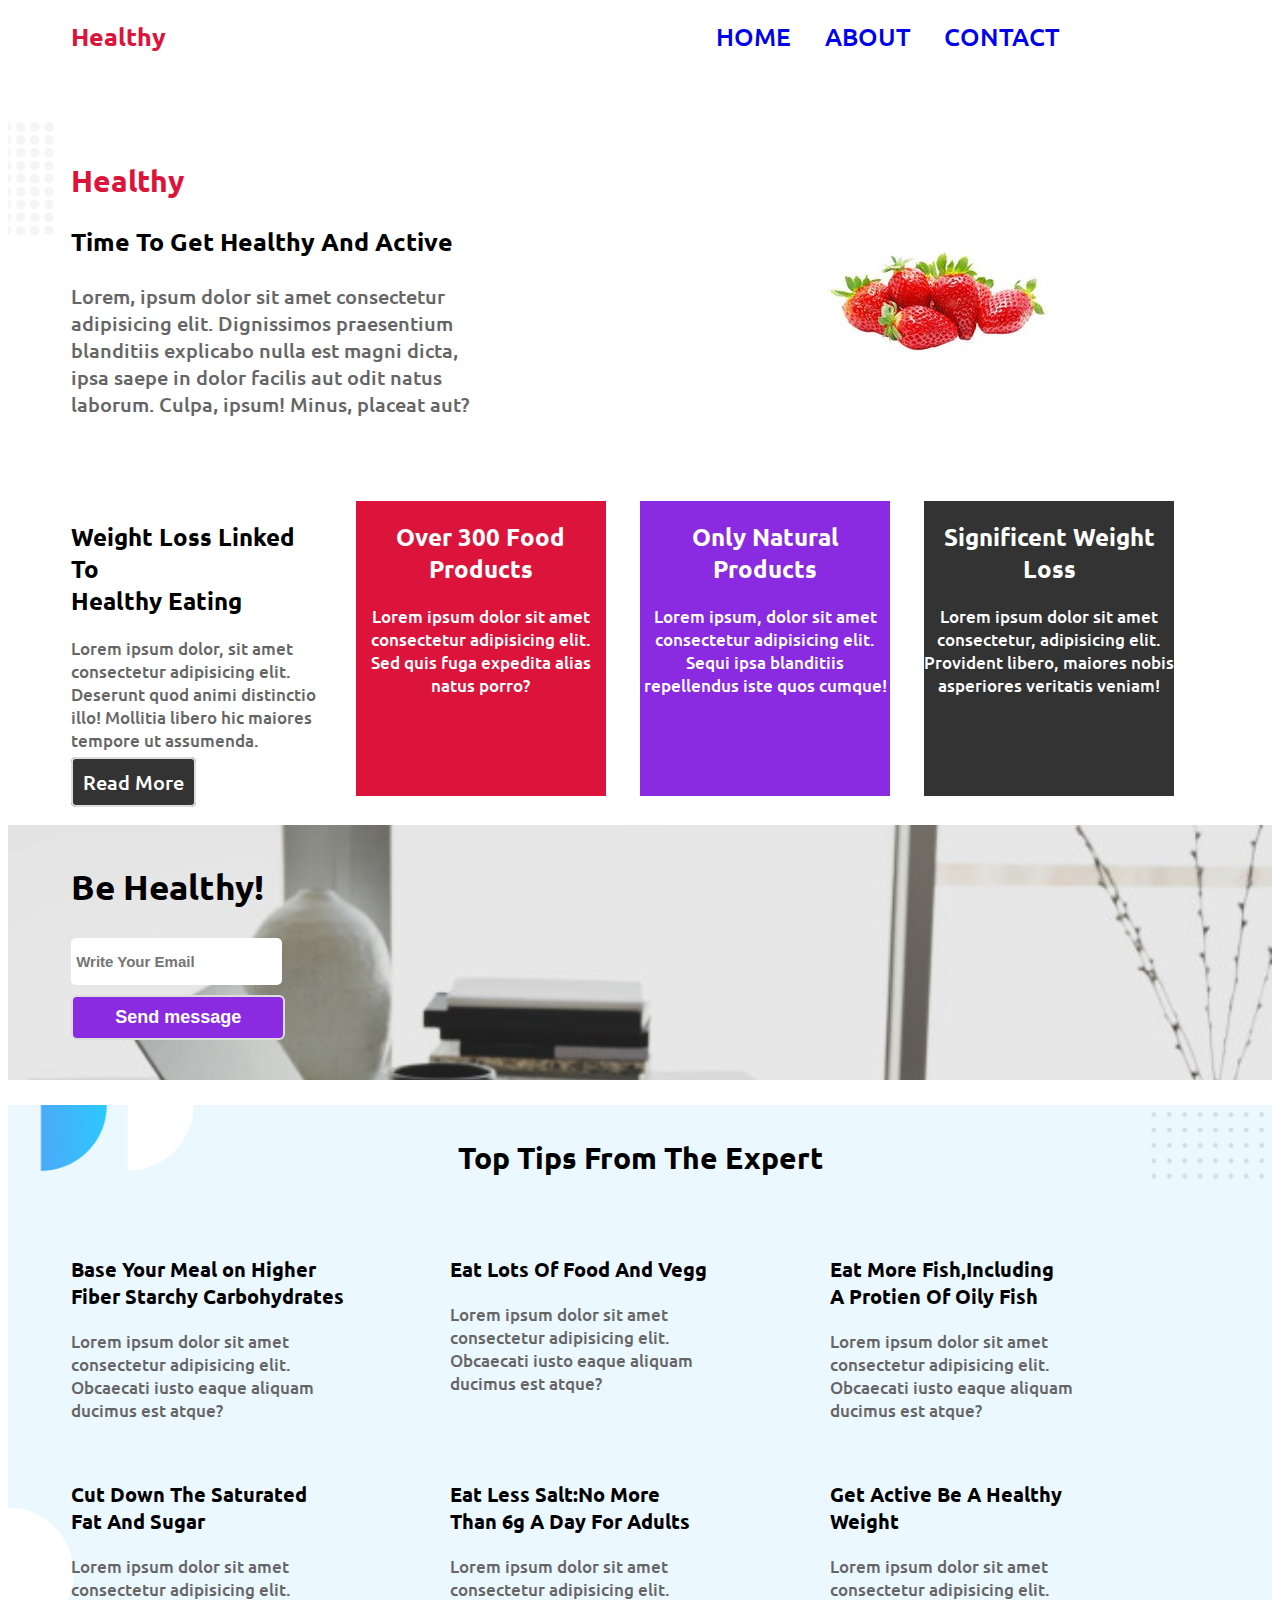
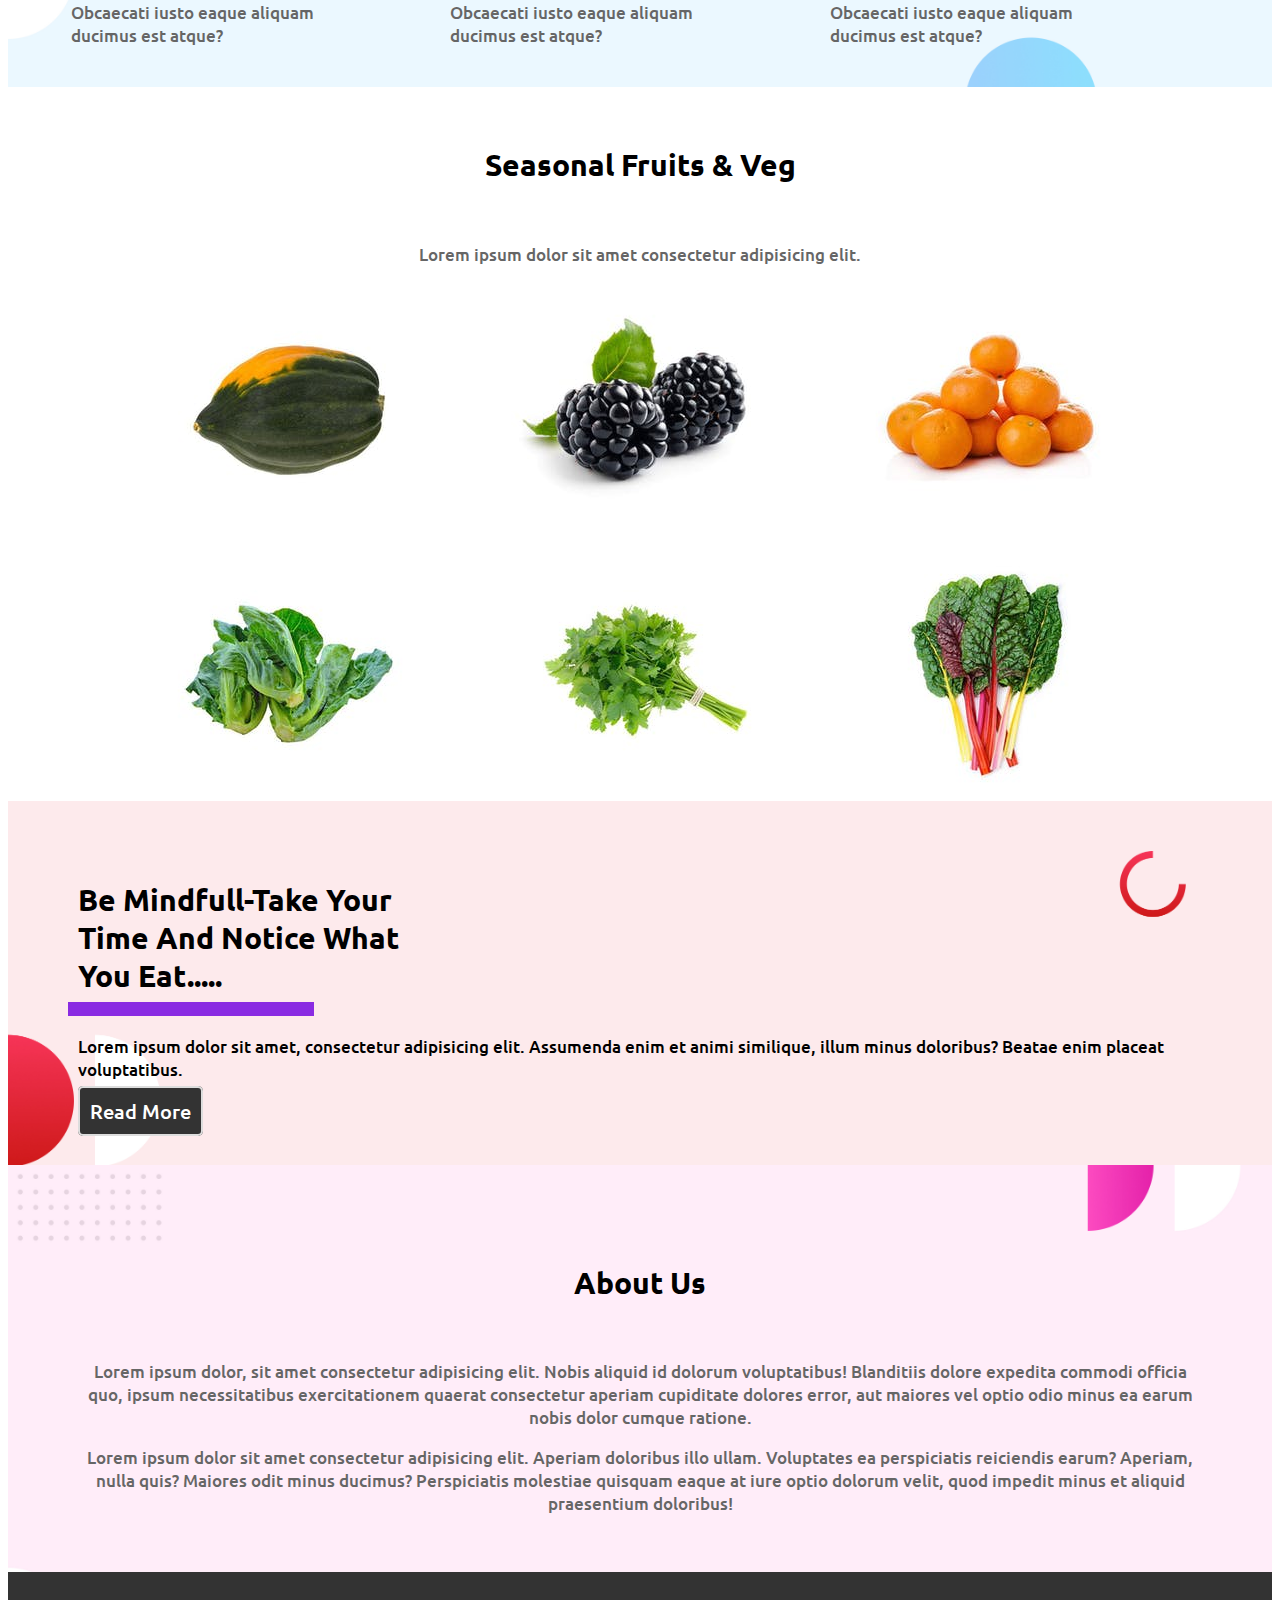
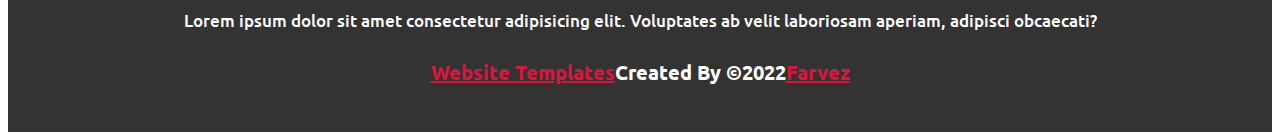
<file: index.html>
<!DOCTYPE html>
<html lang="en">
<head>
    <meta charset="UTF-8">
    <meta http-equiv="X-UA-Compatible" content="IE=edge">
    <meta name="viewport" content="width=device-width, initial-scale=1.0">
    <title>Healthy</title>
    <link rel="stylesheet" href="style.css">
</head>
<body>
    <header id="bgimage">
        <section class="menu">
            <div>
                <a class="logo" href="">Healthy</a>
            </div>
            <div>
                <nav>
                    <a href="#HOME">HOME</a>
                    <a href="#ABOUT">ABOUT</a>
                    <a href="#CONTACT">CONTACT</a>
                </nav>
            </div>
        </section>
        <section class="HOME" id="HOME">
             <div class="first-half">
                <h1>Healthy</h1>
                <h3>Time To Get Healthy And Active</h3>
                <p>Lorem, ipsum dolor sit amet consectetur<br>
                  adipisicing elit. Dignissimos praesentium<br>
                  blanditiis explicabo nulla est magni dicta,<br>
                  ipsa saepe in dolor facilis aut odit natus <br>
                  laborum. Culpa, ipsum! Minus, placeat aut?</p>
            </div>
              
            <div class="HOMEImg">
                <img src="image/Strawberries-9-25oz.jpg" alt="">
            </div>
            
        </section>
    </header>

    <!-- first-section start -->
    <section class="first-section">
        <div class="first-grid">
            <h2>Weight Loss Linked To<br>Healthy Eating </h2>
            <p>Lorem ipsum dolor, sit amet consectetur adipisicing elit. Deserunt quod animi distinctio illo! Mollitia libero hic maiores tempore ut assumenda.</p>
            <a class="btn" href="">Read More</a>
        </div>
        <div class="first1-grid">
            <h2>Over 300 Food<br>Products</h2>
            <p>Lorem ipsum dolor sit amet consectetur adipisicing elit. Sed quis fuga expedita alias natus porro?</p>
        </div>
        <div class="first2-grid">
            <h2>Only Natural<br>Products</h2>
            <p>Lorem ipsum, dolor sit amet consectetur adipisicing elit. Sequi ipsa blanditiis repellendus iste quos cumque!</p>
        </div>
        <div class="first3-grid">
            <h2>Significent Weight Loss</h2>
            <p>Lorem ipsum dolor sit amet consectetur, adipisicing elit. Provident libero, maiores nobis asperiores veritatis veniam!</p>
        </div>
    </section>
    <!-- first-section end -->

    <!-- CONTACT-section start -->
    <section class="CONTACT" id="CONTACT">
        <div class="secTitle">
            <h2>Be Healthy!</h2>
         </div>
         <div class="contactForm">
             <form action="#">
                 <div class="field email">
                     <input type="email" placeholder="Write Your Email" required>
                 </div>
                 <div class="button">
                     <button type="submit">Send message</button>
                 </div>
             </form>
         </div>
    </section>

    <!-- CONTACT-section end -->

    <!-- third-section start -->
    <section class="third-section">
        <div class="sectitle">
            <h2>Top Tips From The Expert</h2>
        </div>
        <div class="top">
            <div class="Top-tips">
                <h3>Base Your Meal on Higher<br>Fiber Starchy Carbohydrates</h3>
                <p>Lorem ipsum dolor sit amet consectetur adipisicing elit. Obcaecati iusto eaque aliquam ducimus est atque?</p>
            </div>
            <div class="Top-tips">
                <h3>Eat Lots Of Food And Vegg</h3>
                <p>Lorem ipsum dolor sit amet consectetur adipisicing elit. Obcaecati iusto eaque aliquam ducimus est atque?</p>
            </div>
            <div class="Top-tips">
                <h3>Eat More Fish,Including<br>A Protien Of Oily Fish</h3>
                <p>Lorem ipsum dolor sit amet consectetur adipisicing elit. Obcaecati iusto eaque aliquam ducimus est atque?</p>
            </div>
            <div class="Top-tips">
                <h3>Cut Down The Saturated<br>Fat And Sugar</h3>
                <p>Lorem ipsum dolor sit amet consectetur adipisicing elit. Obcaecati iusto eaque aliquam ducimus est atque?</p>
            </div>
            <div class="Top-tips">
                <h3>Eat Less Salt:No More<br>Than 6g A Day For Adults</h3>
                <p>Lorem ipsum dolor sit amet consectetur adipisicing elit. Obcaecati iusto eaque aliquam ducimus est atque?</p>
            </div>
            <div class="Top-tips">
                <h3>Get Active Be A Healthy Weight</h3>
                <p>Lorem ipsum dolor sit amet consectetur adipisicing elit. Obcaecati iusto eaque aliquam ducimus est atque?</p>
            </div>
        </div>
    </section>
    <!-- third-section end -->

    <!-- fourth-section start -->
    <section class="fourth-section">
        <div class="sectitle">
            <h2>Seasonal Fruits & Veg</h2>
            <p>Lorem ipsum dolor sit amet consectetur adipisicing elit.</p>
        </div>
        <div class="frutis">
             <div class="fruitsimg">
                <img src="image/Ahold-Acorn-Squash-1ct.jpg" alt="">
             </div>
             <div class="fruitsimg">
                <img src="image/Blackberries-1-25-qt.jpg" alt="">
             </div>
             <div class="fruitsimg">
                <img src="image/Clementine-5ct.jpg" alt="">
             </div>
             <div class="fruitsimg">
                <img src="image/Kale-Sprouts-3oz.jpg" alt="">
             </div>
             <div class="fruitsimg">
                <img src="image/Parsley-each.jpg" alt="">
             </div>
             <div class="fruitsimg">
                <img src="image/Rainbow-Chard-Package-per-lb.jpg" alt="">
             </div>
        </div>
    </section>
    <!-- fourth-section end -->

    <!-- five-section start -->
    <section class="five-section">
        <div class="desc">
            <div class="desctitle">
              <h2>Be Mindfull-Take Your<br>Time And Notice What<br>You Eat.....</h2>
              <p>Lorem ipsum dolor sit amet, consectetur adipisicing elit. Assumenda enim et animi similique, illum minus doloribus? Beatae enim placeat voluptatibus.</p>
              <a class="btn" href="">Read More</a>
           </div>
        </div>
    </section>
    <!-- five-section end -->

    <!-- ABOUT-section start -->
    <section class="ABOUT" id="ABOUT">
        <div class="sectitle">
            <h2>About Us</h2>
            <p>Lorem ipsum dolor, sit amet consectetur adipisicing elit. Nobis aliquid id dolorum voluptatibus! Blanditiis dolore expedita commodi officia quo, ipsum necessitatibus exercitationem quaerat consectetur aperiam cupiditate dolores error, aut maiores vel optio odio minus ea earum nobis dolor cumque ratione.</p>
            <p>Lorem ipsum dolor sit amet consectetur adipisicing elit. Aperiam doloribus illo ullam. Voluptates ea perspiciatis reiciendis earum? Aperiam, nulla quis? Maiores odit minus ducimus? Perspiciatis molestiae quisquam eaque at iure optio dolorum velit, quod impedit minus et aliquid praesentium doloribus!</p>
        </div>
    </section>
    <!-- ABOUT-section end -->

    <!-- footer-section start -->
    <footer>
        <p>Lorem ipsum dolor sit amet consectetur adipisicing elit. Voluptates ab velit laboriosam aperiam, adipisci obcaecati?</p>
        <h4><a href="#">Website Templates</a>Created By &copy;2022<a href="#">Farvez</a></h4>
    </footer>
    <!-- footer-section  end -->
</body>
</html>
</file>
<file: style.css>
@import url('https://fonts.googleapis.com/css2?family=Open+Sans:ital,wght@0,300;0,400;1,300&family=Ubuntu:wght@300;400;500&display=swap');

body{
    font-family: 'Ubuntu', sans-serif;
}

section{
    padding-right: 5%;
    padding-left: 5%;
    margin: auto;
}
#bgimage{
    background-image: url(image/top-bg.png);
    background-repeat: no-repeat;
    background-size: 100%;
}

/* menu section style start */
section.menu {
    display: flex;
    justify-content: space-between;
    align-items: center;
    margin-top: 20px;
    margin-bottom: 20px;
}

a.logo {
    font-size: 25px;
    font-weight: 600;
    color: crimson;
    text-decoration: none;
}
a.logo:hover{
    color: blueviolet;
}
nav {
    padding-right: 150px;
}

nav a {
    font-size: 25px;
    font-weight: 500;
    text-decoration: none;
    padding-left: 30px;
}
nav a:hover{
   color: blueviolet;
}
/* menu section style end */

/* home section style start */

section.HOME {
    display: flex;
    margin-top: 7%;
}

section.HOME h1 {
    font-size: 30px;
    color: crimson;
}

section.HOME h3 {
    font-size: 25px;
}

section.HOME p {
    color: #666;
    font-size: 20px;
    font-weight: 500;
}

.HOMEImg{
    padding-left: 30%;
    margin-top: 35px;
}


/* home section style end */

/* btn style start */
a.btn {
    font-size: 20px;
    font-weight: 500;
    text-decoration: none;
    background: #333;
    padding: 10px;
    color: #fff;
    border: 2px solid #ddd;
    border-radius: 5px;
}

a.btn:hover{
    background: none;
    color: blueviolet;
}
/* btn style end */

/* sectitle style start */
.sectitle h2 {
    text-align: center;
    font-size: 30px;
    padding-top: 3%;
    padding-bottom: 3%;
}
/* sectitle style end */

/* first-section style start */
section.first-section {
    display: grid;
    grid-template-columns: repeat(4,1fr);
    margin-top: 5%;
}

.first-grid {
    width: 250px;
}
.first-grid p {
    font-size: 17px;
    font-weight: 500;
    color: #666;
}

.first1-grid {
    width: 250px;
    background: crimson;
}

.first1-grid h2 {
    text-align: center;
    color: #fff;
}

.first1-grid p {
    text-align: center;
    font-size: 17px;
    font-weight: 500;
    color: #fff;
}

.first2-grid {
    width: 250px;
    background: blueviolet;
}

.first2-grid h2 {
    text-align: center;
    color: #fff;
}

.first2-grid p {
    text-align: center;
    font-size: 17px;
    font-weight: 500;
    color: #fff;
}

.first3-grid {
    width: 250px;
    background: #333;
}

.first3-grid h2 {
    text-align: center;
    color: #fff;
}

.first3-grid p {
    text-align: center;
    font-size: 17px;
    font-weight: 500;
    color: #fff;
}

.first1-grid:hover{
    background: none;
    color: #333;
}

.first2-grid:hover{
    background: none;
}

.first3-grid:hover{
    background: none;
    
}
.first1-grid:hover h2{
    color: black;
}
.first2-grid:hover h2{
    color: black;
}
.first3-grid:hover h2{
    color: black;
}
.first1-grid:hover p{
    color: #666;
}
.first2-grid:hover p{
    color: #666;
}
.first3-grid:hover p{
    color: #666;
}
/* first-section style end */

/* CONTACT-section style start */
.CONTACT{
    background-image: url(image/bag.jpg);
    background-repeat: no-repeat;
    background-size: 100%;
}

.secTitle h2 {
    font-size: 35px;
    padding-top: 40px;
}

.CONTACT .field.email {
    font-size: 20px;
}

.CONTACT input[type="email"] {
    font-size: 15px;
    font-weight: 600;
    padding: 15px 5px;
    border: 2px;
    border-radius: 5px;
    margin-bottom: 10px;
}

.CONTACT button {
    font-size: 18px;
    font-weight: 600;
    padding: 10px 42px;
    border: 2px solid #ddd;
    border-radius: 6px;
    background: blueviolet;
    color: #fff;
    margin-bottom: 40px;
}

.CONTACT button:hover{
    background: none;
    color: blueviolet;
}
/* CONTACT-section style end */

/* third-section style start */
.third-section{
    background-image: url(image/three-bg.jpg);
    background-repeat: no-repeat;
    background-size: 100%;
}

.top {
    display: grid;
    grid-template-columns: repeat(3,1fr);
}

.Top-tips {
    width: 300px;
    margin-bottom: 6%;
}

.Top-tips h3 {
    font-size: 20px;
}

.Top-tips p {
    font-size: 17px;
    font-weight: 500;
    color: #666;
}
/* third-section style end */
/* fourth-section style start */
.frutis {
    display: grid;
    grid-template-columns: repeat(3,1fr);
    padding-left: 8%;
}

.sectitle p {
    text-align: center;
    font-size: 17px;
    font-weight: 500;
    color: #666;
}
/* fourth-section end */

/* five-section style start */
.five-section{
    background-image: url(image/four-bg.jpg);
    background-repeat: no-repeat;
    background-size: 100%;
    padding: 40px 70px;
}

.desctitle h2 {
    font-size: 30px;
    padding: 15px 0px;
    position: relative;
}

.desctitle h2:after {
    content: "";
    position: absolute;
    bottom: -6px;
    background: blueviolet;
    width: 232px;
    border: 7px solid blueviolet;
    right: 79%;
}

.desctitle p {
    font-size: 17px;
    font-weight: 500;
}
/* five-section style end */

/* ABOUT-section style start */
.ABOUT{
    background-image: url(image/five-bg.jpg);
    background-repeat: no-repeat;
    background-size: 100%;
    padding: 40px 70px
}
/*ABOUT-section style end */

/* footer style start */
footer {
    background: #333;
    padding: 20px;
    text-align: center;
}

footer p {
    color: #fff;
    font-size: 17px;
    font-weight: 500;
}

footer h4 {
    font-size: 20px;
    color: #fff;
}

footer  h4 a {
    color: crimson;
}
/* footer style end */
</file>
